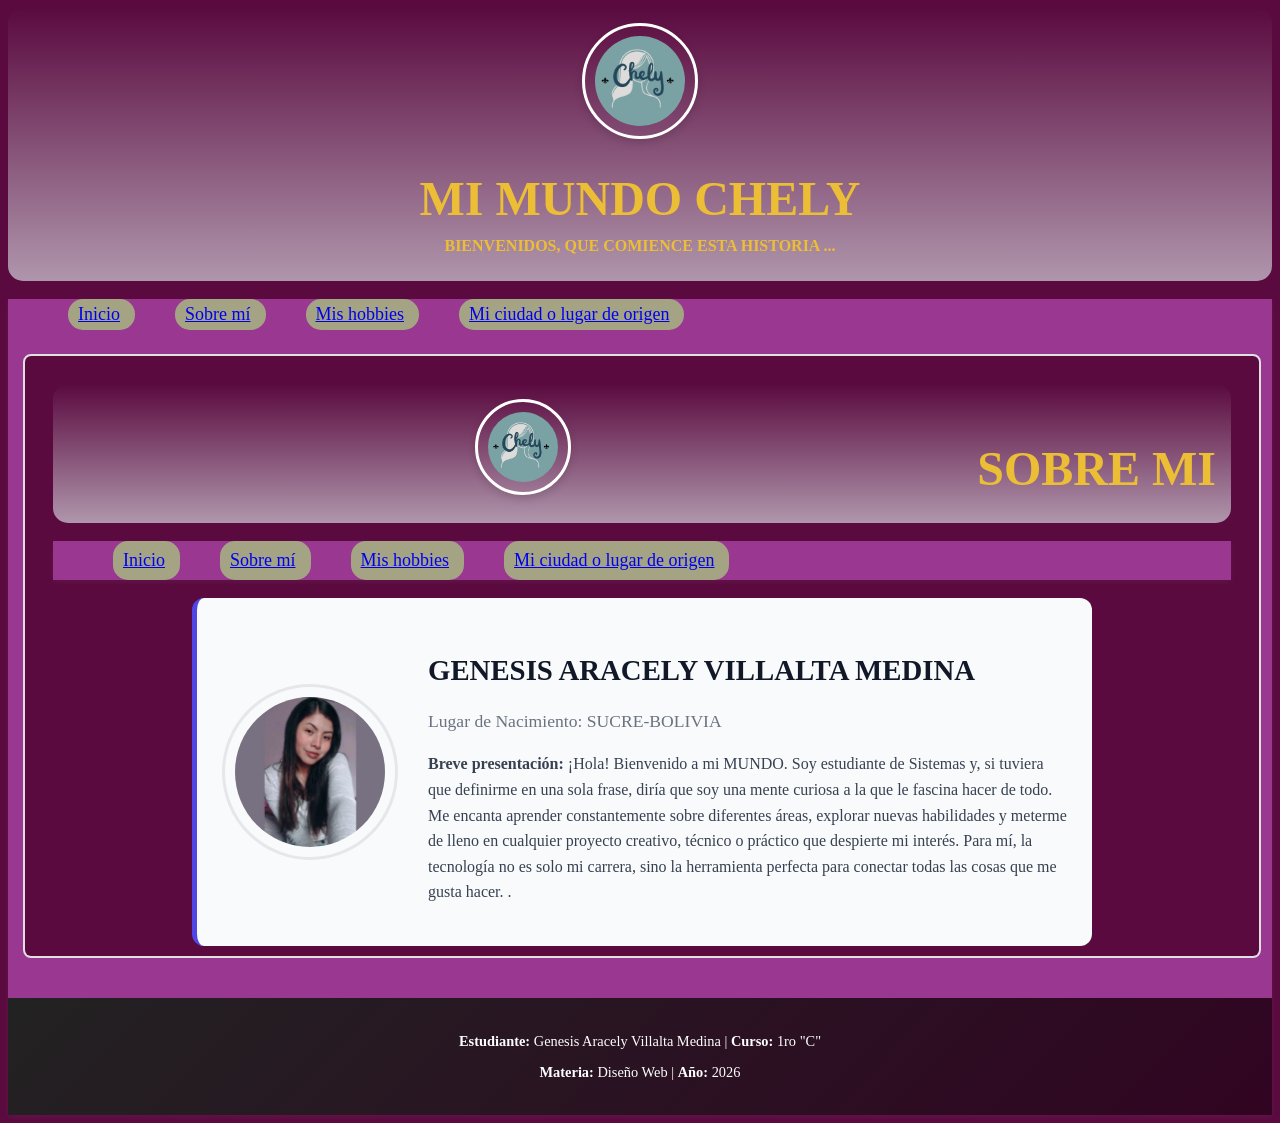
<file: index.html>
<!DOCTYPE html>
<html lang="en">
<head>
    <meta charset="UTF-8">
    <meta name="viewport" content="width=device-width, initial-scale=1.0">
    <title>GENESIS ARACELY VILLALTA MEDINA</title>
    <link rel="stylesheet" href="para subir.css">
    <link rel="icon" href="CHELY.jpg">
</head>
<body>
    <header>
    <img src="CHELY.jpg" class="header-logo">
    <h1 class="tit1">MI MUNDO CHELY</h1>
    <h1 class="tit2">BIENVENIDOS, QUE COMIENCE ESTA HISTORIA ... </h1>
    </header>
     <nav class="nav-container">
    <ul class="main-menu">
        <li class="menu-link"><a href="file:///C:/Users/Usuario/Documents/Nueva%20carpeta/para%20subir.html">Inicio</a></li>
        <li class="menu-link"><a href="file:///C:/Users/Usuario/Documents/Nueva%20carpeta/SOBRE%20MI.html">Sobre mí</a></li>
        <li class="menu-link"><a href="file:///C:/Users/Usuario/Documents/Nueva%20carpeta/HOBBIS.html">Mis hobbies</a></li>
        <li class="menu-link"><a href="file:///C:/Users/Usuario/Documents/Nueva%20carpeta/MISUCRE.html">Mi ciudad o lugar de origen</a></li>   
    </ul>  
     <main class="c_iframe">        
        <iframe src="SOBRE MI.html" id="sobremi" name="contenido"></iframe>    
     </main>     
     <footer class="pie_p">         
        <p><strong>Estudiante:</strong> Genesis Aracely Villalta Medina | <strong>Curso:</strong> 1ro "C"</p>     
        <p><strong>Materia:</strong> Diseño Web | <strong>Año:</strong> 2026</p>  
     </footer> 

</body>
</html>
</file>
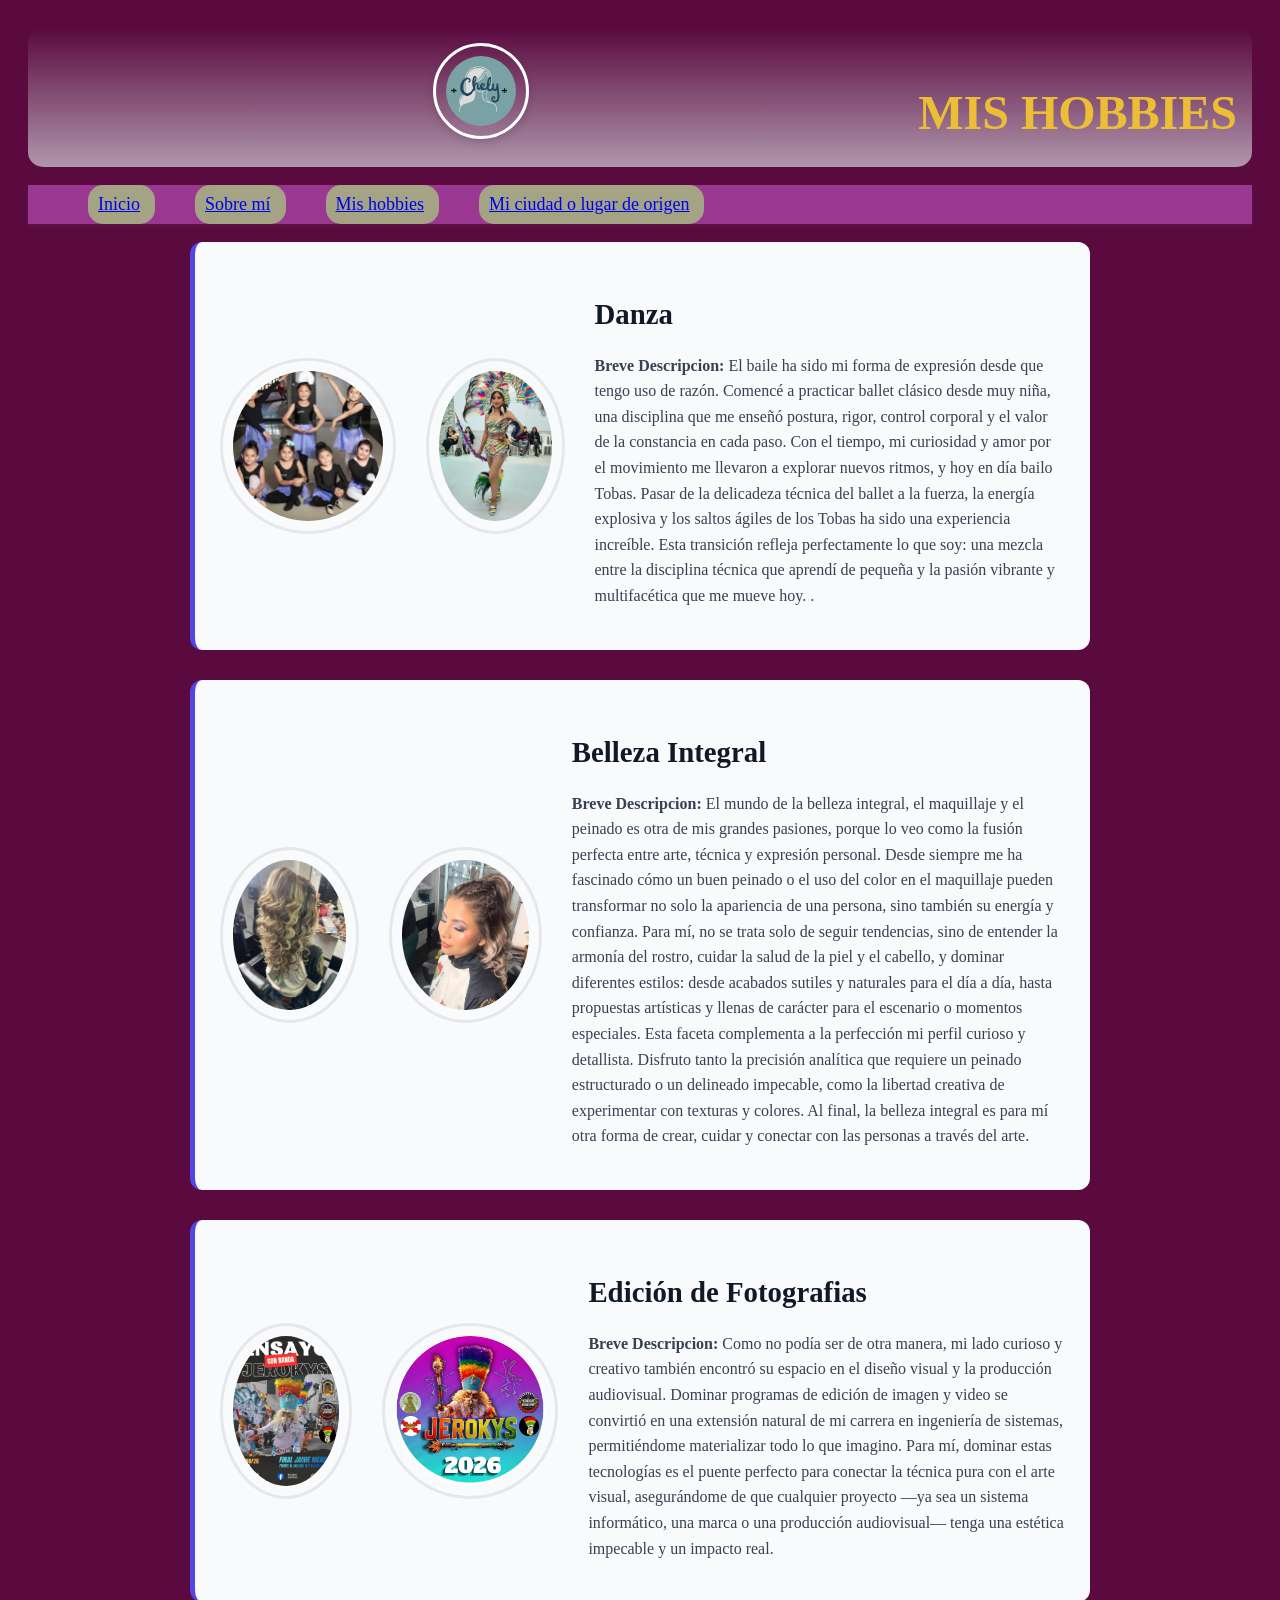
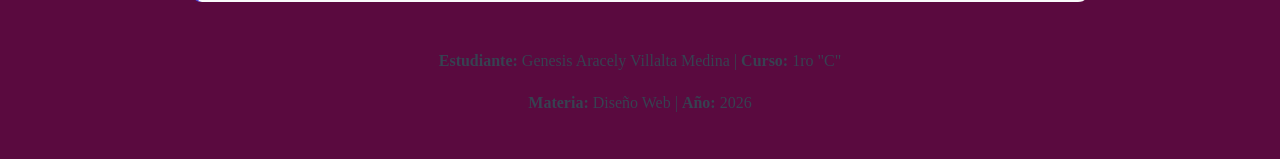
<file: HOBBIS.html>
<!DOCTYPE html>
<html lang="en">
<head>
    <meta charset="UTF-8">
    <meta name="viewport" content="width=device-width, initial-scale=1.0">
    <title>HOBBIS</title>
    <link rel="stylesheet" href="SOBRE MI.css">
    <link rel="icon" href="CHELY.jpg">
</head>
<body>
  <header>
    <img src="CHELY.jpg" class="header-logo">
    <h1 class="tit1">MIS HOBBIES</h1>
    </header>
     <nav class="nav-container">
    <ul class="main-menu">
        <li class="menu-link"><a href="file:///C:/Users/Usuario/Documents/Nueva%20carpeta/para%20subir.html">Inicio</a></li>
        <li class="menu-link"><a href="file:///C:/Users/Usuario/Documents/Nueva%20carpeta/SOBRE%20MI.html">Sobre mí</a></li>
        <li class="menu-link"><a href="file:///C:/Users/Usuario/Documents/Nueva%20carpeta/HOBBIS.html">Mis hobbies</a></li>
        <li class="menu-link"><a href="c:\Users\USUARIO\Documents\ara\pagina botanica\index.html">Mi ciudad o lugar de origen</a></li>   
    </ul>
    </nav>

<div class="profile-container">
    
<section class="profile-hero">
    <img src="HOBBI 1.jpeg" width="100" class="profile-img">
    <img src="HOBBI 2.jpeg" width="100" class="profile-img">
    <div class="profile-intro">
        <h1> Danza</h1>
        <p><strong>Breve Descripcion:</strong> El baile ha sido mi forma de expresión desde que tengo uso de razón. Comencé a practicar ballet clásico desde muy niña, una disciplina que me enseñó postura, rigor, control corporal y el valor de la constancia en cada paso.
Con el tiempo, mi curiosidad y amor por el movimiento me llevaron a explorar nuevos ritmos, y hoy en día bailo Tobas. Pasar de la delicadeza técnica del ballet a la fuerza, la energía explosiva y los saltos ágiles de los Tobas ha sido una experiencia increíble. 
Esta transición refleja perfectamente lo que soy: una mezcla entre la disciplina técnica que aprendí de pequeña y la pasión vibrante y multifacética que me mueve hoy. .</p>
            </div>
</section>
<section class="profile-hero">
    <img src="HOBBIS 3.jpeg" width="100" class="profile-img">
    <img src="HOBBI 4.jpeg" width="100" class="profile-img">
    <div class="profile-intro">
        <h1> Belleza Integral</h1>
        <p><strong>Breve Descripcion:</strong> El mundo de la belleza integral, el maquillaje y el peinado es otra de mis grandes pasiones, porque lo veo como la fusión perfecta entre arte, técnica y expresión personal.
Desde siempre me ha fascinado cómo un buen peinado o el uso del color en el maquillaje pueden transformar no solo la apariencia de una persona, sino también su energía y confianza. Para mí, no se trata solo de seguir tendencias, sino de entender la armonía del rostro, 
cuidar la salud de la piel y el cabello, y dominar diferentes estilos: desde acabados sutiles y naturales para el día a día, hasta propuestas artísticas y llenas de carácter para el escenario o momentos especiales.
Esta faceta complementa a la perfección mi perfil curioso y detallista. Disfruto tanto la precisión analítica que requiere un peinado estructurado o un delineado impecable, como la libertad creativa de experimentar con texturas y colores. Al final,
la belleza integral es para mí otra forma de crear, cuidar y conectar con las personas a través del arte.</p>
</section>
<section class="profile-hero">
    <img src="HOBBI 5.jpg" width="100" class="profile-img">
    <img src="HOBBI 6.jpg" width="100" class="profile-img">
    <div class="profile-intro">
        <h1> Edición de Fotografias</h1>
        <p><strong>Breve Descripcion:</strong> Como no podía ser de otra manera, mi lado curioso y creativo también encontró su espacio en el diseño visual y la producción audiovisual. 
            Dominar programas de edición de imagen y video se convirtió en una extensión natural de mi carrera en ingeniería de sistemas, permitiéndome materializar todo lo que imagino.
        Para mí, dominar estas tecnologías es el puente perfecto para conectar la técnica pura con el arte visual, asegurándome de que cualquier proyecto —ya sea un sistema informático, 
        una marca o una producción audiovisual— tenga una estética impecable y un impacto real.</p>
</section>
<footer class="pie_p">         
        <p><strong>Estudiante:</strong> Genesis Aracely Villalta Medina | <strong>Curso:</strong> 1ro "C"</p>     
        <p><strong>Materia:</strong> Diseño Web | <strong>Año:</strong> 2026</p>  
     </footer> 
</body>
</html>
</file>
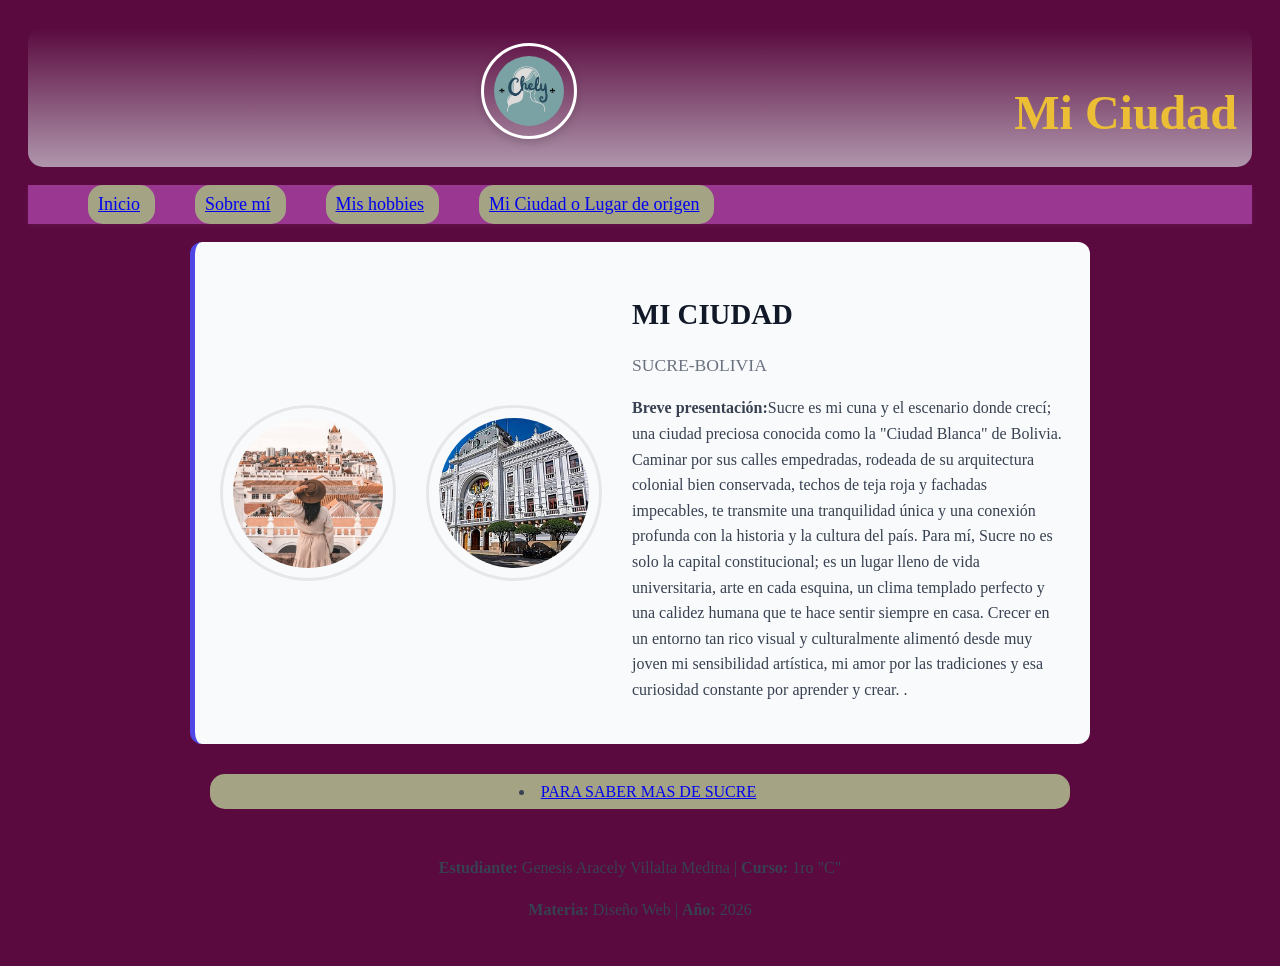
<file: MISUCRE.html>
<!DOCTYPE html>
<html lang="en">
<head>
    <meta charset="UTF-8">
    <meta name="viewport" content="width=device-width, initial-scale=1.0">
    <title>SOBRE MI</title>
    <link rel="stylesheet" href="SOBRE MI.css">
    <link rel="icon" href="CHELY.jpg">
</head>
<body>
  <header>
    <img src="CHELY.jpg" class="header-logo">
    <h1 class="tit1">Mi Ciudad</h1>
    </header>
     <nav class="nav-container">
    <ul class="main-menu">
        <li class="menu-link"><a href="file:///C:/Users/Usuario/Documents/Nueva%20carpeta/para%20subir.html">Inicio</a></li>
        <li class="menu-link"><a href="file:///C:/Users/Usuario/Documents/Nueva%20carpeta/SOBRE%20MI.html">Sobre mí</a></li>
        <li class="menu-link"><a href="file:///C:/Users/Usuario/Documents/Nueva%20carpeta/HOBBIS.html">Mis hobbies</a></li>
        <li class="menu-link"><a href="file:///C:/Users/Usuario/Documents/Nueva%20carpeta/MISUCRE.html">Mi Ciudad o Lugar de origen</a></li>   
    </ul>
    </nav>

<div class="profile-container">
    
<section class="profile-hero">
    <img src="MISUCRE.jpg" width="100" class="profile-img">
    <img src="MISUCRE2.jpg" width="100" class="profile-img">
    <div class="profile-intro">
        <h1>MI CIUDAD</h1>
        <h2>SUCRE-BOLIVIA</h2>
        <p><strong>Breve presentación:</strong>Sucre es mi cuna y el escenario donde crecí; una ciudad preciosa conocida como la "Ciudad Blanca" de Bolivia. 
            Caminar por sus calles empedradas, rodeada de su arquitectura colonial bien conservada, techos de teja roja y fachadas impecables, te transmite una tranquilidad única y una conexión profunda con la historia y la cultura del país.
Para mí, Sucre no es solo la capital constitucional; es un lugar lleno de vida universitaria, arte en cada esquina, un clima templado perfecto y una calidez humana que te hace sentir siempre en casa. 
Crecer en un entorno tan rico visual y culturalmente alimentó desde muy joven mi sensibilidad artística, mi amor por las tradiciones y esa curiosidad constante por aprender y crear. .</p>
            </div>
</section>
<center
    <ul class="main-menu">
        <li class="menu-link"><a href="https://es.wikipedia.org/wiki/Sucre">PARA SABER MAS DE SUCRE</a></li>  
    </ul>
</center>
<footer class="pie_p">         
        <p><strong>Estudiante:</strong> Genesis Aracely Villalta Medina | <strong>Curso:</strong> 1ro "C"</p>     
        <p><strong>Materia:</strong> Diseño Web | <strong>Año:</strong> 2026</p>  
     </footer> 
</body>
</html>
</file>
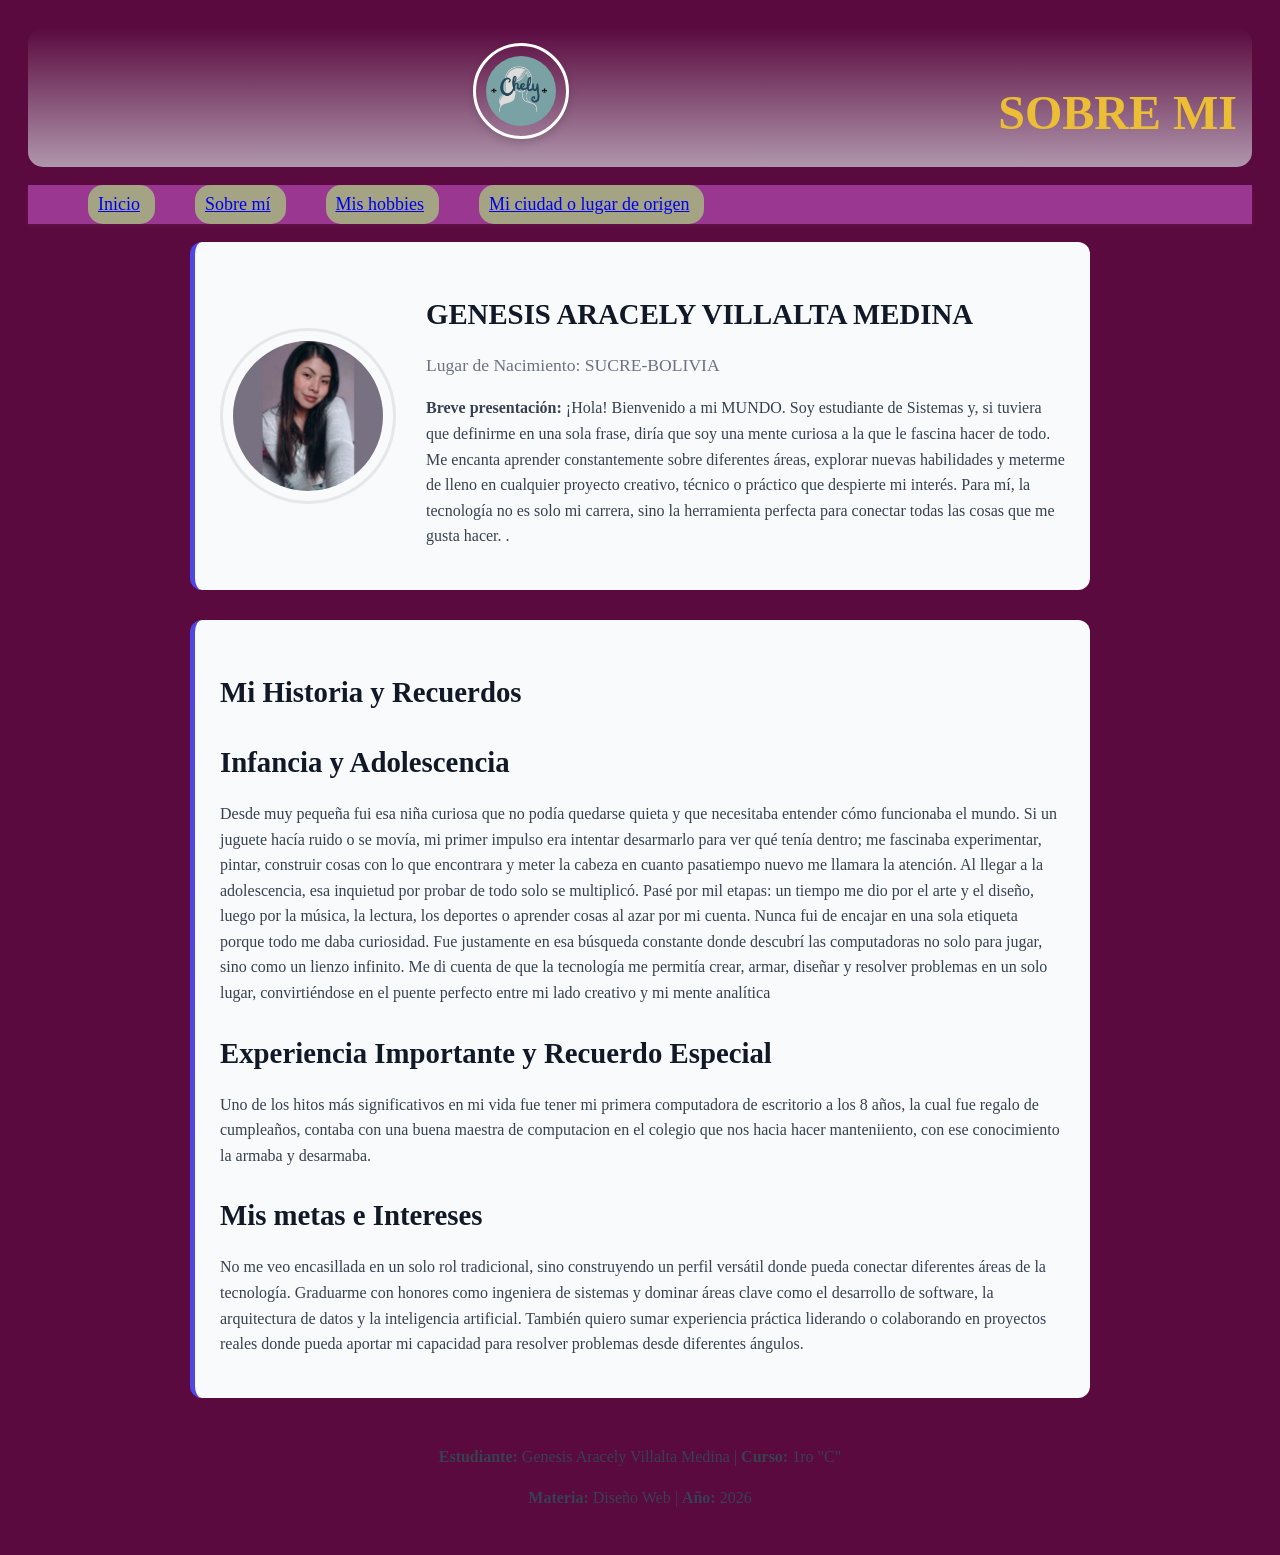
<file: SOBRE MI.html>
<!DOCTYPE html>
<html lang="en">
<head>
    <meta charset="UTF-8">
    <meta name="viewport" content="width=device-width, initial-scale=1.0">
    <title>SOBRE MI</title>
    <link rel="stylesheet" href="SOBRE MI.css">
    <link rel="icon" href="CHELY.jpg">
</head>
<body>
  <header>
    <img src="CHELY.jpg" class="header-logo">
    <h1 class="tit1">SOBRE MI</h1>
    </header>
     <nav class="nav-container">
    <ul class="main-menu">
        <li class="menu-link"><a href="file:///C:/Users/Usuario/Documents/Nueva%20carpeta/para%20subir.html">Inicio</a></li>
        <li class="menu-link"><a href="file:///C:/Users/Usuario/Documents/Nueva%20carpeta/SOBRE%20MI.html">Sobre mí</a></li>
        <li class="menu-link"><a href="file:///C:/Users/Usuario/Documents/Nueva%20carpeta/HOBBIS.html">Mis hobbies</a></li>
        <li class="menu-link"><a href="file:///C:/Users/Usuario/Documents/Nueva%20carpeta/MISUCRE.html">Mi ciudad o lugar de origen</a></li>   
    </ul>
    </nav>

<div class="profile-container">
    
<section class="profile-hero">
    <img src="FOTO.jpeg" width="100" class="profile-img">
    <div class="profile-intro">
        <h1>GENESIS ARACELY VILLALTA MEDINA</h1>
        <h2>Lugar de Nacimiento: SUCRE-BOLIVIA</h2>
        <p><strong>Breve presentación:</strong> ¡Hola! Bienvenido a mi MUNDO. Soy estudiante de Sistemas y, si tuviera que definirme en una sola frase, 
      diría que soy una mente curiosa a la que le fascina hacer de todo.
      Me encanta aprender constantemente sobre diferentes áreas, explorar nuevas habilidades y meterme de lleno en cualquier proyecto creativo, técnico o práctico que despierte mi interés. Para mí, la tecnología no es solo mi carrera, 
      sino la herramienta perfecta para conectar todas las cosas que me gusta hacer. .</p>
            </div>
</section>
<section class="profile-hero">
    <div class="profile-intro">
        <h1>Mi Historia y Recuerdos</h1>
            
        <h1>Infancia y Adolescencia</h1>
        <p>Desde muy pequeña fui esa niña curiosa que no podía quedarse quieta y que necesitaba entender cómo funcionaba el mundo. Si un juguete hacía ruido o se movía, mi primer impulso era intentar desarmarlo para ver qué tenía dentro; me fascinaba experimentar, pintar, construir cosas con lo que encontrara y meter la cabeza en cuanto pasatiempo nuevo me llamara la atención.
            Al llegar a la adolescencia, esa inquietud por probar de todo solo se multiplicó. Pasé por mil etapas: un tiempo me dio por el arte y el diseño, luego por la música, la lectura, los deportes o aprender cosas al azar por mi cuenta. Nunca fui de encajar en una sola etiqueta porque todo me daba curiosidad.
            Fue justamente en esa búsqueda constante donde descubrí las computadoras no solo para jugar, sino como un lienzo infinito. Me di cuenta de que la tecnología me permitía crear, armar, diseñar y resolver problemas en un solo lugar, convirtiéndose en el puente perfecto entre mi lado creativo y mi mente analítica</p>

        <h1>Experiencia Importante y Recuerdo Especial</h1>
        <p>Uno de los hitos más significativos en mi vida fue tener mi primera computadora de escritorio a los 8 años, la cual fue regalo de cumpleaños, contaba con una buena maestra de computacion en el colegio que nos hacia hacer manteniiento, con ese conocimiento la armaba y desarmaba.</p>
        <h1>Mis metas e Intereses</h1>
        <p>No me veo encasillada en un solo rol tradicional, sino construyendo un perfil versátil donde pueda conectar diferentes áreas de la tecnología.
          Graduarme con honores como ingeniera de sistemas y dominar áreas clave como el desarrollo de software, la arquitectura de datos y la inteligencia artificial. También quiero sumar experiencia práctica liderando o colaborando en proyectos reales donde pueda aportar mi capacidad para resolver problemas desde diferentes ángulos.  
        </p>
        
        </div>
</section>
<footer class="pie_p">         
        <p><strong>Estudiante:</strong> Genesis Aracely Villalta Medina | <strong>Curso:</strong> 1ro "C"</p>     
        <p><strong>Materia:</strong> Diseño Web | <strong>Año:</strong> 2026</p>  
     </footer> 
</body>
</html>
</file>
<file: para subir.css>
@import url(url(para subir.html));

body{
    background-color:#5a0a3f;
}
header{
    background: linear-gradient(to top,#af96ac,#5a0a3f);
    align-items: center;
    padding: 15px;
    border-radius: 15px;
}
.tit1{
color: #ecbe36;
text-align: center;
margin-bottom: 0%;
font-family: "Great Vibes",cursive;
font-size: 300%;
}
.tit2{
    text-align: center;
    font-family: 'Times New Roman', Times, serif;
    font-size: 100%;
    color: #ecbe36;
}
ul{
    display: flex;
    list-style: none;
    color: rgb(198, 218, 20);
    font-size:large;
}
ul li:hover{
    color: #da23c1;
    cursor: pointer;
    font-size: x-large;
    border-color: #991867;
    transition: all 0.3s ease-in-out;
    
}
li{
    margin-left: 20px;
    margin-right: 20px;
    background-color: #a4a485;
    padding-top: 5px;
    padding-bottom: 5px;
    padding-left: 10px;
    padding-right: 15px;
    border-radius: 15px;
}
img{
    display: block;
    margin: 0 auto;
    max-width: 20%;
    height: auto;
    border-radius: 12px;
    padding: 10px;
}
iframe{
    display: block;
    width: 250px;
    height: 250px;
    margin-left: auto;
    margin-right: auto;
    margin-top: 2%;
}
footer{
    text-align: center;
}

.nav-container {
            background-color: #993791;
            box-shadow: 0 2px 5px rgba(243, 236, 236, 0.05);
            position: sticky;
            top: 0;
            z-index: 1000;
        }
.header-logo {
            width: 90px;
            height: 90px;
            border-radius: 50%;
            object-fit: cover;
            border: 3px solid #ffffff;
            box-shadow: 0 4px 8px rgba(0,0,0,0.15);
        }
.pie_p {     background: linear-gradient(135deg, #222222 0%, #310422 100%);     
color: #ffffff;     
text-align: center;    
 padding: 20px;   
 margin-top: 40px;    
 font-size: 0.9rem; } 
 .c_iframe {     max-width: 4000px;  
       margin: 10 px auto;   
         padding: 0 15px; } 
iframe {     width: 100%;    
     height: 600px;     
     border: 2px solid #e0e0e0;     
     border-radius: 8px;     
     background-color: #ffffff; }
</file>
<file: SOBRE MI.css>
body {
            background-color:#5a0a3f;
            color: #374151;
            padding: 20px;
            line-height: 1.6;
        }
        .profile-container {
            display: flex;
            flex-direction: column;
            gap: 30px;
            max-width: 900px;
            margin: 0 auto;
        }
         /* Bloque de Presentación Principal */
        .profile-hero {
            display: flex;
            align-items: center;
            gap: 30px;
            background: #f9fafb;
            padding: 25px;
            border-radius: 12px;
            border-left: 5px solid #4f46e5;
        }
        .profile-img {
            width: 150px;
            height: 150px;
            border-radius: 50%;
            object-fit: cover;
            border: 3px solid #e5e7eb;
        }
        .profile-intro h1 {
            font-size: 1.8rem;
            color: #111827;
            margin-bottom: 5px;
        }
        .profile-intro h2 {
            font-size: 1.1rem;
            color: #6b7280;
            font-weight: 400;
            margin-bottom: 15px;
    }
header{
    background: linear-gradient(to top,#af96ac,#5a0a3f);
    padding: 15px;
    border-radius: 15px;
    display: flex;
}
.tit1{
color: #ecbe36;
text-align: center;
margin-bottom: 0%;
font-family: "Great Vibes",cursive;
font-size: 300%;
}
.tit2{
    text-align: center;
    font-family: 'Times New Roman', Times, serif;
    font-size: 100%;
    color: #ecbe36;
}
ul{
    display: flex;
    list-style: none;
    color: rgb(198, 218, 20);
    font-size:large;
}
ul li:hover{
    color: #da23c1;
    cursor: pointer;
    font-size: x-large;
    border-color: #991867;
    transition: all 0.3s ease-in-out;
    
}
li{
    margin-left: 20px;
    margin-right: 20px;
    background-color: #a4a485;
    padding-top: 5px;
    padding-bottom: 5px;
    padding-left: 10px;
    padding-right: 15px;
    border-radius: 15px;
}
img{
    display: block;
    margin: 0 auto;
    max-width: 20%;
    height: auto;
    border-radius: 12px;
    padding: 10px;
}
iframe{
    display: block;
    width: 250px;
    height: 250px;
    margin-left: auto;
    margin-right: auto;
    margin-top: 2%;
}
footer{
    text-align: center;
}

.nav-container {
            background-color: #993791;
            box-shadow: 0 2px 5px rgba(243, 236, 236, 0.05);
            position: sticky;
            top: 0;
            z-index: 1000;
        }
.header-logo {
            width: 70px;
            height: 70px;
            border-radius: 50%;
            object-fit: cover;
            border: 3px solid #ffffff;
            box-shadow: 0 4px 8px rgba(0,0,0,0.15);
            display: flex;
        }
</file>
